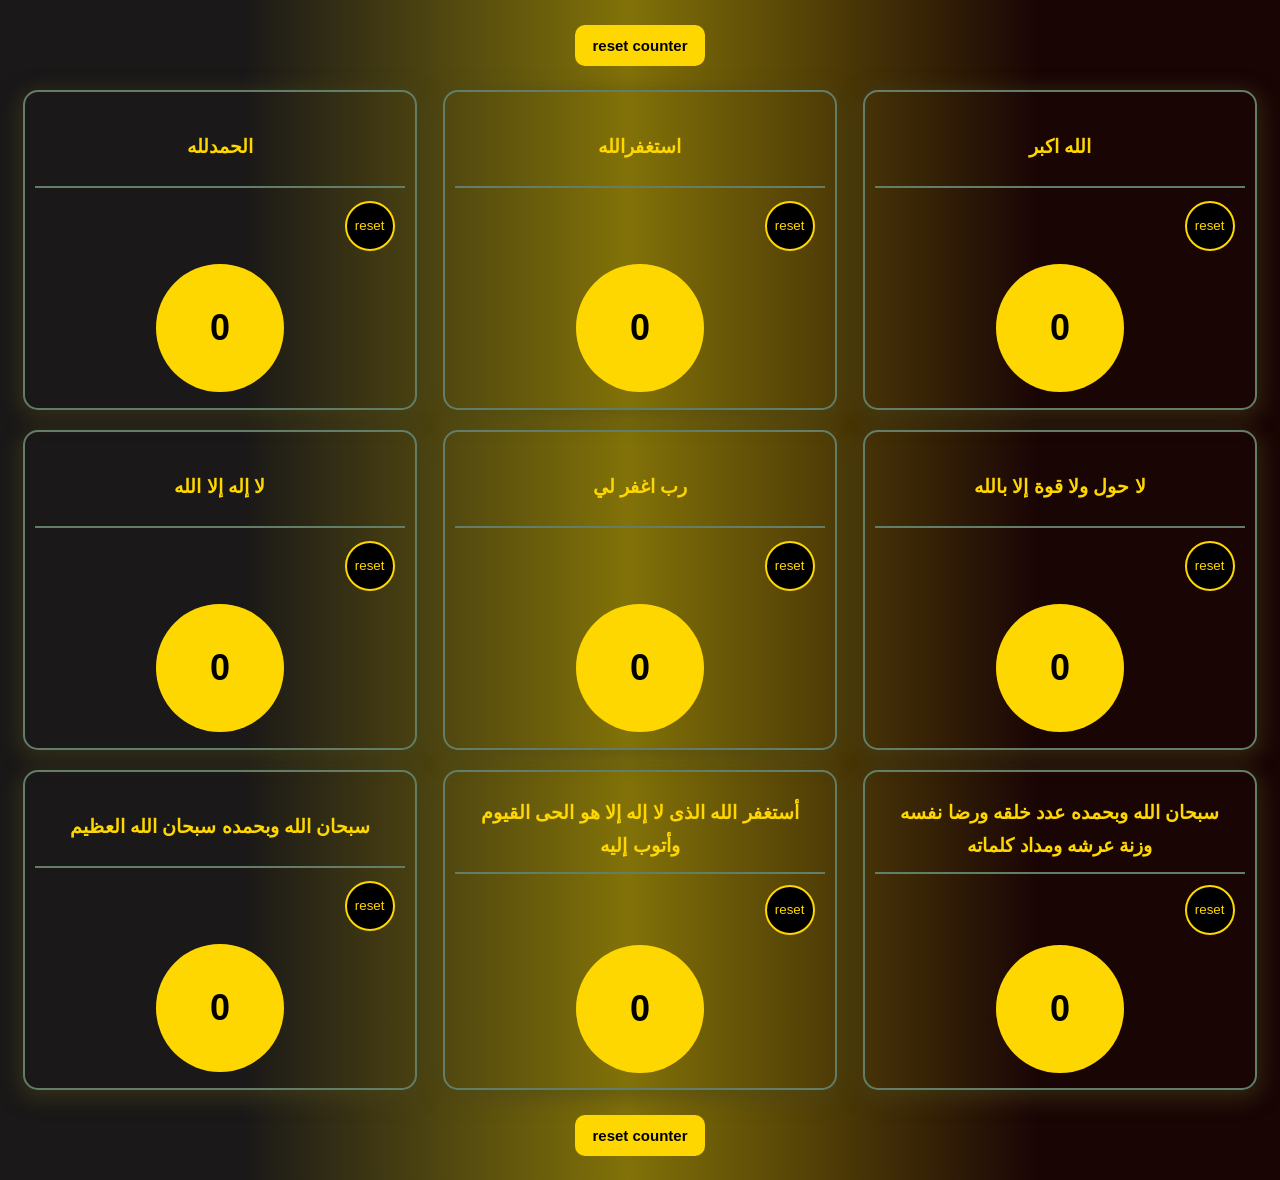
<file: index.html>
<!DOCTYPE html>
<html lang="en">
<head>
    <meta charset="UTF-8">
    <meta name="viewport" content="width=device-width, initial-scale=1.0">
    <title>Document</title>
    <link rel="stylesheet" href="css/all.css">
</head>
<body>
    <div class="all">
        <div class="reset"><button onclick="clearer()">reset counter</button></div>
        <div class="card">
            <h2>الحمدلله</h2>
            <button onclick="slep()">reset</button>
            <button id="counter" onclick="chanege()">0</button>
        </div>
        <div class="card">
            <h2>استغفرالله</h2>
            <button onclick="slep2()">reset</button>
            <button id="counter2" onclick="chanege2()">0</button>
        </div>
        <div class="card">
            <h2>الله اكبر</h2>
             <button onclick="slep3()">reset</button>
            <button id="counter3" onclick="chanege3()">0</button>
        </div>
        <div class="card">
            <h2>لا إله إلا الله</h2>
            <button onclick="slep4()">reset</button>
            <button id="counter4" onclick="chanege4()">0</button>
        </div>
        <div class="card">
            <h2>رب اغفر لي</h2>
            <button onclick="slep5()">reset</button>
            <button id="counter5" onclick="chanege5()">0</button>
        </div>
        <div class="card">
            <h2>لا حول ولا قوة إلا بالله</h2>
            <button onclick="slep6()">reset</button>
            <button id="counter6" onclick="chanege6()">0</button>
        </div>
        <div class="card">
            <h2>سبحان الله وبحمده سبحان الله العظيم</h2>
            <button onclick="slep7()">reset</button>
            <button id="counter7" onclick="chanege7()">0</button>
        </div>
        <div class="card">
            <h2>أستغفر الله الذى لا إله إلا هو الحى القيوم وأتوب إليه</h2>
            <button onclick="slep8()">reset</button>
            <button id="counter8" onclick="chanege8()">0</button>
        </div>
        <div class="card">
            <h2>سبحان الله وبحمده عدد خلقه ورضا نفسه وزنة عرشه ومداد كلماته</h2>
            <button onclick="slep9()">reset</button>
            <button id="counter9" onclick="chanege9()">0</button>
        </div>
             <div class="reset"><button onclick="clearer()">reset counter</button></div>
        <script src="js/all.js"></script>
    </div>
</body>
</html>
</file>
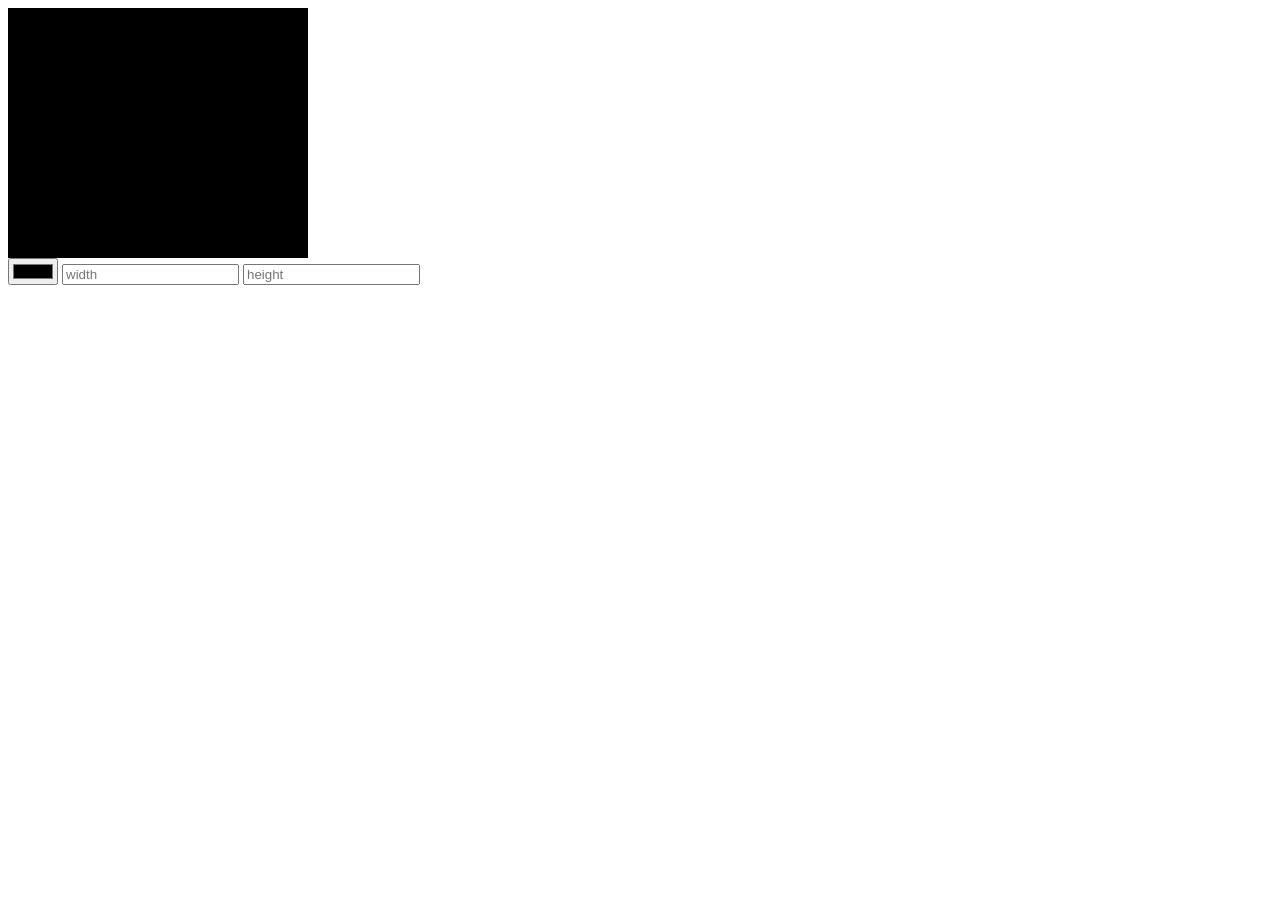
<file: color.html>
<!DOCTYPE html>
<html lang="en">
<head>
    <meta charset="UTF-8">
    <meta name="viewport" content="width=device-width, initial-scale=1.0">
    <title>Document</title>
    <style>
        div{
            width: 300px;
            height: 250px;
            background-color: black;
        }
    </style>
</head>
<body>
    <div id="color">

    </div>
    <input type="color" onchange="change(this)" name="" id="">
    <input type="number" onchange="changewidth(this)" name="" id="" placeholder="width">
    <input type="number" onchange="changeheight(this)" name="" id="" placeholder="height">
    <script src="js/color.js"></script>
</body>
</html>
</file>
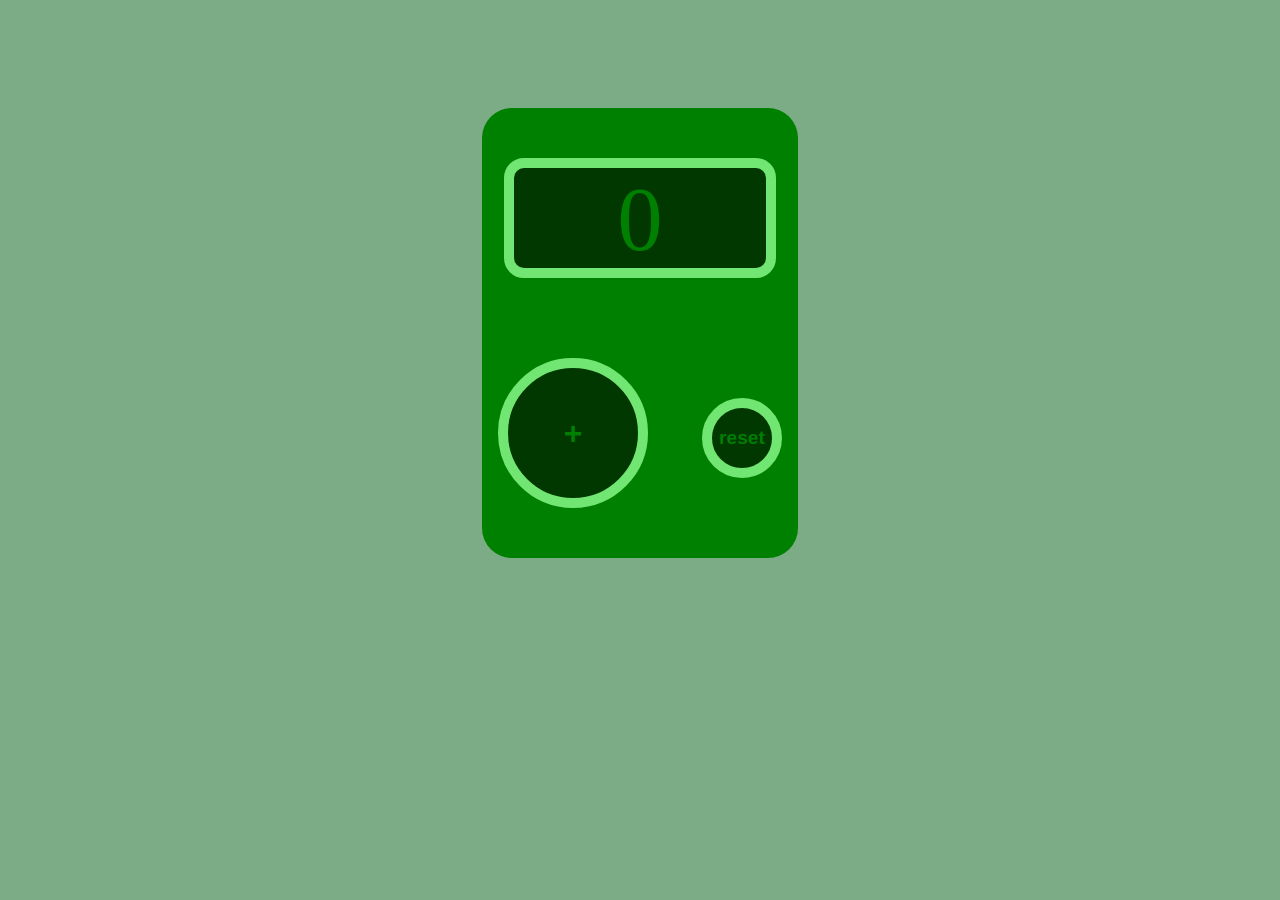
<file: sebha.html>
<!DOCTYPE html>
<html lang="en">
<head>
    <meta charset="UTF-8">
    <meta name="viewport" content="width=device-width, initial-scale=1.0">
    <title>Document</title>
    <link rel="stylesheet" href="css/sebha.css">
    
</head>
<body>
    <div class="parant">
    <div class="sebha">
       <div id="display" class="display">0</div>
        <button onclick="increase()">+</button>
        <button onclick="reset()">reset</button>
    </div>
</div>
    <script src="js/sebha.js"></script>
</body>
</html>
</file>
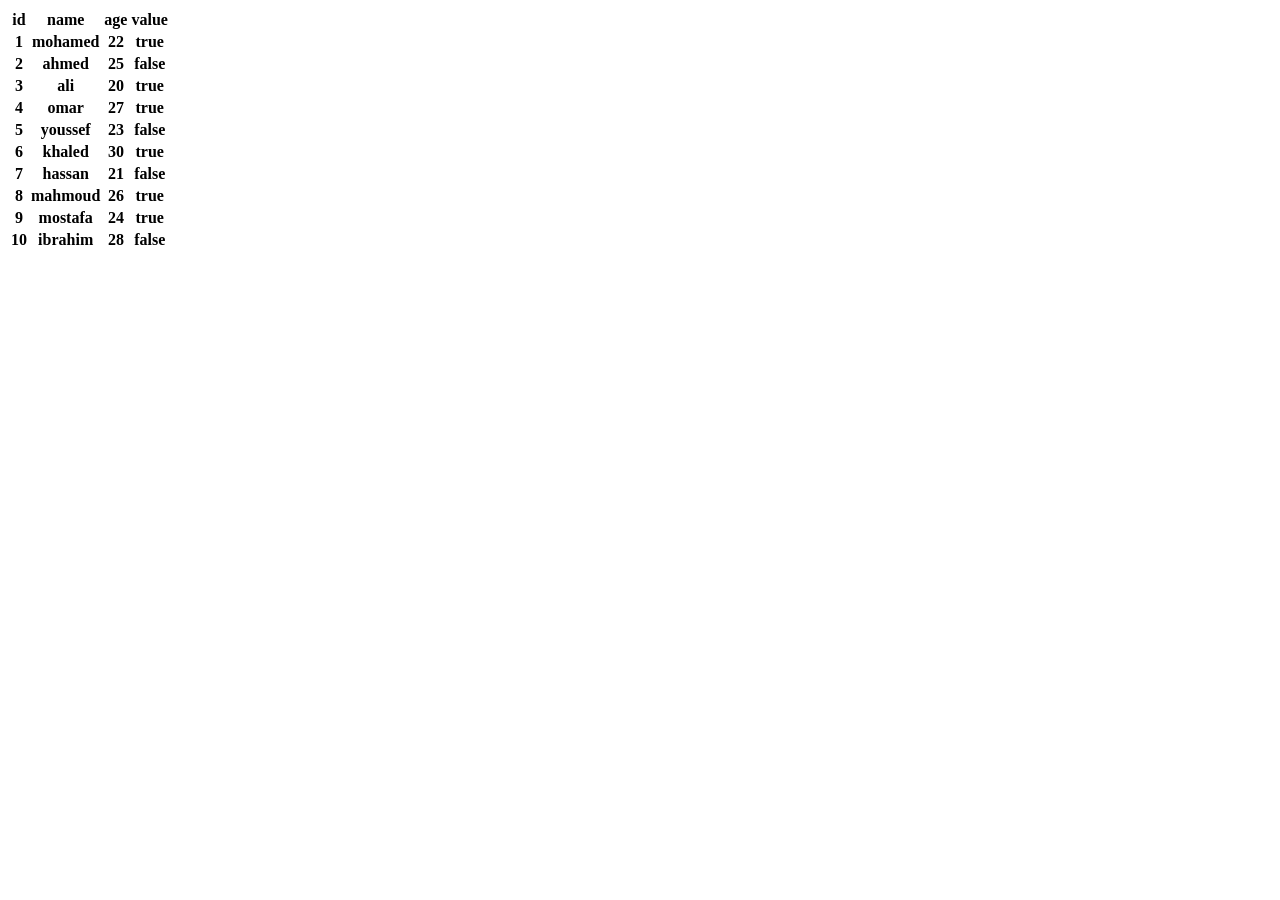
<file: test.html>
<!DOCTYPE html>
<html lang="en">
<head>
    <meta charset="UTF-8">
    <meta name="viewport" content="width=device-width, initial-scale=1.0">
    <title>Document</title>
</head>
<body>
    
    <script src="js/index.js"></script>
</body>
</html>
</file>
<file: css/all.css>
/* =========================
   General Settings
========================= */
* {
    box-sizing: border-box;
    margin: 0;
    padding: 0;
}

body {
    min-height: 100vh;
    background: linear-gradient(
        90deg,
        rgba(26, 24, 24, 1) 19%,
        rgba(130, 114, 8, 1) 49%,
        rgba(26, 5, 5, 1) 81%
    );
    font-family: Arial, sans-serif;
}

/* =========================
   Main Container
========================= */
.all {
    width: 100%;
    min-height: 100vh;
    padding: 20px;
    display: flex;
    flex-direction: row;
    flex-wrap: wrap;
    align-content: flex-start;
    align-items: stretch;
    justify-content: space-around;
    gap: 20px;
}

/* =========================
   Cards
========================= */
.card {
    width: calc(33.333% - 20px);
    min-height: 320px;
    display: flex;
    flex-direction: column;
    align-items: center;
    justify-content: space-around;
    border: 2px solid #637e68;
    border-radius: 15px;
    margin-top: 0;
    padding: 10px;
    box-shadow: 0 5px 20px 4px rgb(73 69 27 / 50%);
    transition: transform 0.3s ease, box-shadow 0.3s ease;
    overflow-wrap: anywhere;
}

.card:hover {
    box-shadow: 0 8px 25px 5px rgb(73 69 27 / 70%);
}

/* =========================
   Card Titles
========================= */
.card h2 {
    width: 100%;
    min-height: 80px;
    display: flex;
    align-items: center;
    justify-content: center;
    text-align: center;
    padding: 10px;
    color: gold;
    border-bottom: 2px solid #637e68;
    font-size: clamp(17px, 1.5vw, 24px);
    line-height: 1.7;
    overflow-wrap: anywhere;
}

/* =========================
   Small Reset Button
========================= */
.card button:nth-child(2) {
    width: 50px;
    height: 50px;
    min-width: 50px;
    border-radius: 50%;
    background-color: black;
    color: gold;
    border: 2px solid gold;
    cursor: pointer;
    align-self: flex-end;
    margin: 0 10px;
    transition: transform 0.3s ease, background-color 0.3s ease;
}

.card button:nth-child(2):hover {
    transform: scale(1.1);
    background-color: #292000;
}

/* =========================
   Counter Button
========================= */
.card button:nth-child(3) {
    width: clamp(100px, 10vw, 130px);
    height: clamp(100px, 10vw, 130px);
    min-width: 100px;
    min-height: 100px;
    border-radius: 50%;
    background-color: gold;
    color: black;
    font-size: clamp(25px, 3vw, 36px);
    font-weight: bold;
    border: 2px solid transparent;
    cursor: pointer;
    transition: transform 0.3s ease, background-color 0.3s ease;
}

.card button:nth-child(3):hover {
    transform: scale(1.08);
    background-color: #ffe866;
}

.card button:active,
.reset button:active {
    transform: scale(0.95);
}

/* =========================
   Reset All Buttons
========================= */
.reset {
    width: 100%;
    min-height: 50px;
    text-align: center;
    display: flex;
    align-items: center;
    justify-content: center;
}

.reset button {
    min-width: 120px;
    min-height: 40px;
    padding: 10px 15px;
    border-radius: 10px;
    border: 2px solid gold;
    font-size: 15px;
    font-weight: bold;
    cursor: pointer;
    background-color: gold;
    color: black;
    transition: background-color 0.3s ease, color 0.3s ease;
}

.reset button:hover {
    background-color: black;
    color: gold;
}

/* =========================
   Tablets
========================= */
@media (max-width: 1024px) {
    .all {
        padding: 15px;
        gap: 15px;
    }

    .card {
        width: calc(50% - 10px);
        min-height: 300px;
    }

    .card h2 {
        font-size: clamp(17px, 2.2vw, 22px);
    }

    .card button:nth-child(3) {
        width: 115px;
        height: 115px;
        min-width: 115px;
        min-height: 115px;
    }
}

/* =========================
   Mobile Phones
========================= */
@media (max-width: 600px) {
    .all {
        padding: 12px;
        gap: 15px;
    }

    .card {
        width: 100%;
        min-height: 270px;
        padding: 10px;
        border-radius: 12px;
    }

    .card h2 {
        min-height: 75px;
        font-size: clamp(17px, 5vw, 22px);
        line-height: 1.6;
        padding: 12px 8px;
    }

    .card button:nth-child(2) {
        width: 45px;
        height: 45px;
        min-width: 45px;
        margin: 5px 8px;
        font-size: 12px;
    }

    .card button:nth-child(3) {
        width: 110px;
        height: 110px;
        min-width: 110px;
        min-height: 110px;
        font-size: 30px;
    }

    .reset {
        min-height: 55px;
    }

    .reset button {
        min-width: 130px;
        min-height: 42px;
        font-size: 14px;
    }
}

/* =========================
   Very Small Phones
========================= */
@media (max-width: 360px) {
    .all {
        padding: 8px;
        gap: 12px;
    }

    .card {
        min-height: 250px;
        padding: 8px;
    }

    .card h2 {
        font-size: 16px;
        min-height: 70px;
    }

    .card button:nth-child(2) {
        width: 42px;
        height: 42px;
        min-width: 42px;
    }

    .card button:nth-child(3) {
        width: 95px;
        height: 95px;
        min-width: 95px;
        min-height: 95px;
        font-size: 26px;
    }
}

/* =========================
   Reduce Motion
========================= */
@media (prefers-reduced-motion: reduce) {
    *,
    *::before,
    *::after {
        transition-duration: 0.01ms !important;
        animation-duration: 0.01ms !important;
    }
}
</file>
<file: css/sebha.css>
body{
    background-color: rgb(124, 172, 133);
}
.parant{
    width: 100%;
    height: 650px;
    display: flex;
    align-items: center;
    justify-content: center;
}
.sebha{
    width: 25%;
    height: 450px;
    background-color: green;
    border: 0 0 0;
    text-align: center;
    vertical-align: middle;
    padding-top: -40px;
    border-radius: 30px;
    animation-name: move;
    animation-duration: 3s;
} 
@keyframes move{
    from{
        width: 0%;
    }
    to{
        width: 50%;
    }
}

.sebha .display{
    width: 80%;
    height: 100px;
    text-align: center;
    font-size: 90px;
    margin: auto;
    background-color: rgb(0, 56, 0);
    margin-top: 50px;
    border-radius: 20px;
    border: 10px solid rgb(114, 230, 114);
    color: green ;
}
.sebha button:nth-child(2){
    width: 150px;
    height: 150px;
    border-radius: 50%;
    font-size: xx-large;
    text-align: center;
    color: green ;
    border: 10px solid rgb(114, 230, 114);
    margin-top: 80px;
    font-weight: bolder;
}
.sebha button:nth-child(3){
    width: 80px;
    height: 80px;
    border-radius: 50%;
    font-weight: bolder;
    text-align: center;
    margin-left: 50px;
    color: green ;
    border: 10px solid rgb(114, 230, 114);
    font-size: larger;
}
.sebha button{
    margin-top: 80px;
    background-color: rgb(0, 56, 0);
    transition: 0.5s;
}
.sebha button:hover{
    transform: scale(1.1);
    cursor: pointer;
}
</file>
